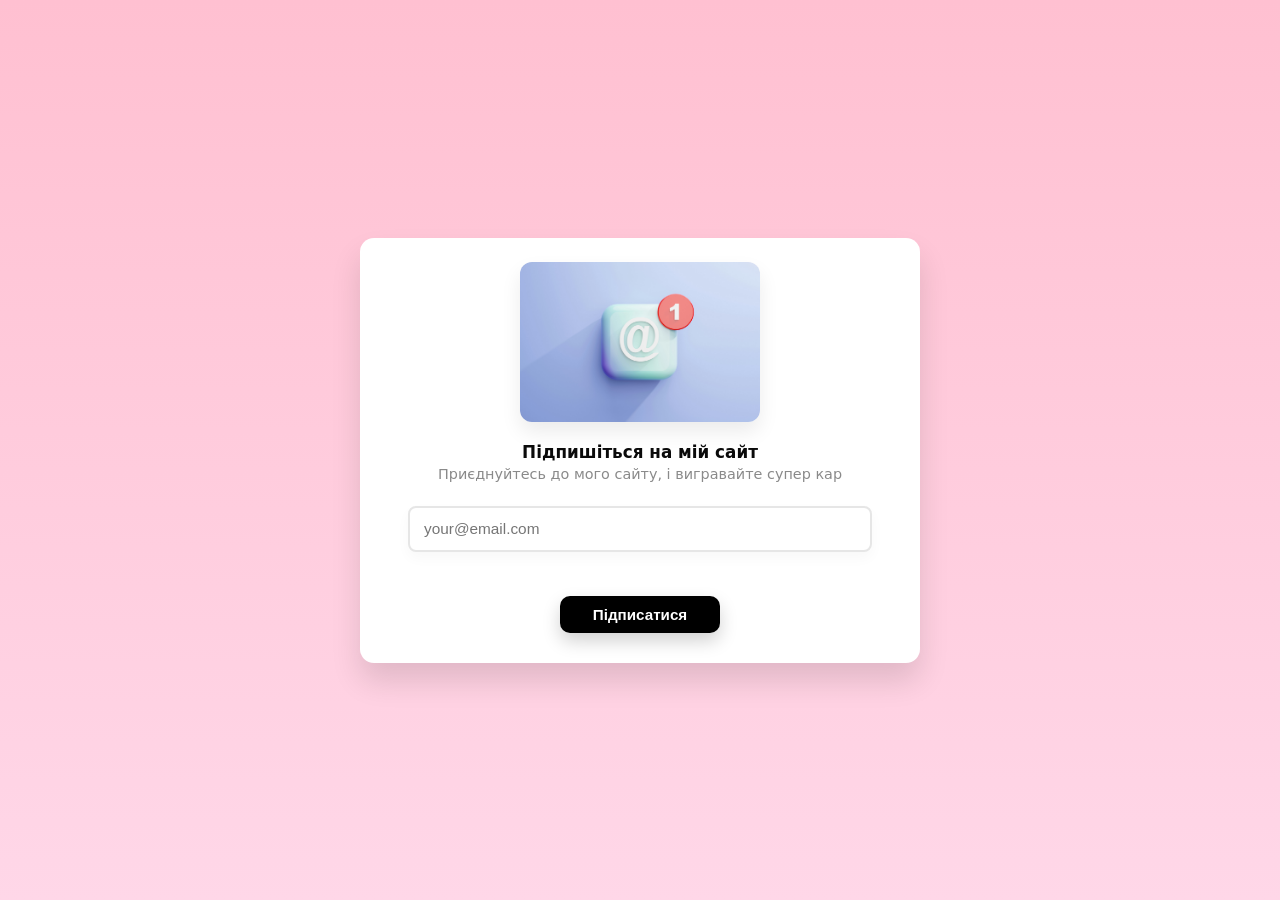
<file: index.html>
<!DOCTYPE html>
<html lang="uk">
<head>
  <meta charset="utf-8" />
  <meta name="viewport" content="width=device-width,initial-scale=1" />
  <title>Subscribe form — Practical 7</title>
  <link rel="stylesheet" href="styles.css" />
</head>
<body>
  <main class="page">
    <section class="card" aria-labelledby="card-title">
      <div class="art">
        <!-- декоративный блок -->
        <div class="main-blob"><img src="assets/Card.jpg" alt="Card-Art" /></div>
      </div>
      <h2 id="card-title">Підпишіться на мій сайт</h2>
      <p class="subtitle">Приєднуйтесь до мого сайту, і вигравайте супер кар</p>

      <form id="subscribe-form" class="form" novalidate>
        <div class="input-wrap">
          <input
            id="email"
            name="email"
            type="email"
            inputmode="email"
            placeholder="your@email.com"
            autocomplete="email"
            required
            aria-describedby="error-msg"
          />
        </div>
        <p id="error-msg" class="error" aria-live="polite"></p>
        <button type="submit" class="btn primary">Підписатися</button>
      </form>
    </section>
  </main>

  <!-- Dialog success -->
  <dialog id="success-dialog" class="dialog">
    <div class="dialog-card">
      <div class="emoji"><img src="assets/Icon.jpg" alt="Success Icon" /></div>
      <h3>Тепер ви отримуєте спам на ваш <span id="user-email">&lt;email&gt;</span>!</h3>
      <button id="close-dialog" class="btn primary small">Дякую!</button>
    </div>
  </dialog>

  <script src="script.js"></script>
</body>
</html>
</file>
<file: styles.css>
:root{
  --bg: #ffc0d1; 
  --card-bg: #fff;
  --muted: #8a8a8a;
  --accent: #ff6f61;
  --black: #0a0a0a;
  --shadow: 0 18px 30px rgba(10,10,10,0.12);
  --radius: 14px;
  --btn-bg: #000;
}

*{box-sizing:border-box}
html,body{height:100%}
body{
  margin:0;
  font-family: Inter, system-ui, -apple-system, "Segoe UI", Roboto, "Helvetica Neue", Arial;
  background: linear-gradient(180deg, var(--bg) 0%, #ffd7e8 100%);
  -webkit-font-smoothing:antialiased;
  -moz-osx-font-smoothing:grayscale;
  display:flex;
  align-items:center;
  justify-content:center;
  padding:32px;
}


.page{ width:100%; max-width:560px; display:flex; align-items:center; justify-content:center; }


.card{
  width:100%;
  background:var(--card-bg);
  border-radius:var(--radius);
  padding:24px;
  box-shadow: var(--shadow);
  transform: translateY(0);
  transition: transform .28s ease;
}


.art {
  display: flex;
  justify-content: center;
  align-items: center;
  margin-bottom: 16px;
}

.main-blob img {
  width: 100%;
  max-width: 240px; 
  height: auto;
  border-radius: 12px;
  object-fit: cover;
  box-shadow: 0 10px 20px rgba(0,0,0,0.08);
}




h2{ font-size:1.05rem; margin:6px 0 4px; text-align:center; color:var(--black); }
.subtitle{ text-align:center; color:var(--muted); margin:0 0 16px; font-size:0.9rem; }


.form{ display:flex; flex-direction:column; align-items:center; gap:10px; padding:8px 24px 6px; }
.input-wrap{ width:100%; }
input[type="email"]{
  width:100%;
  padding:12px 14px;
  border-radius:8px;
  border:2px solid #e6e6e6;
  font-size:0.96rem;
  outline:none;
  transition: border-color .18s ease, box-shadow .18s ease;
  box-shadow: 0 6px 14px rgba(10,10,10,0.03);
}
input[type="email"]:focus{
  border-color:#bcd8ff;
  box-shadow: 0 10px 24px rgba(11,84,255,0.06);
}


input.error{
  border-color: var(--accent);
  animation: shake .22s linear 1;
}
.error{ color:var(--accent); font-size:0.85rem; text-align:center; margin:6px 0 0; height:18px; }


.btn{
  border:0;
  cursor:pointer;
  border-radius:10px;
  padding:10px 18px;
  font-weight:600;
  font-size:0.95rem;
}
.btn.primary{
  background:var(--btn-bg);
  color:#fff;
  box-shadow: 0 8px 18px rgba(0,0,0,0.18);
  width:160px;
}
.btn.small{ width:120px; padding:8px 10px; }


dialog::backdrop{
  background: rgba(0,0,0,0.12);
  backdrop-filter: blur(2px);
}
.dialog{ border:none; padding:0; background:transparent; }
.dialog-card{
  width:400px;
  max-width:90vw;
  background:var(--card-bg);
  border-radius:16px;
  padding:28px 24px;
  box-shadow: var(--shadow);
  text-align:center;
}
.dialog-card .emoji {
  width: 64px; 
  height: 64px; 
  margin: 0 auto 8px; 
  display: flex; 
  align-items: center; 
  justify-content: center;
  border-radius: 999px; 
  background: #fff3da; 
  box-shadow: 0 8px 20px rgba(255,160,50,0.08);
}
.dialog-card .emoji img {
  width: 40px; 
  height: 40px; 
  object-fit: contain;
}

.dialog-card h3{ margin:8px 0 18px; font-size:1.06rem; color:var(--black); }
.dialog-card button{ margin:0 auto 0; display:block; }


@media (max-width:420px){
  .card{ padding:18px; }
  .dialog-card{ padding:20px; }
}


@keyframes shake{
  0%{ transform: translateX(0) }
  25%{ transform: translateX(-6px) }
  50%{ transform: translateX(6px) }
  75%{ transform: translateX(-4px) }
  100%{ transform: translateX(0) }
}
</file>
